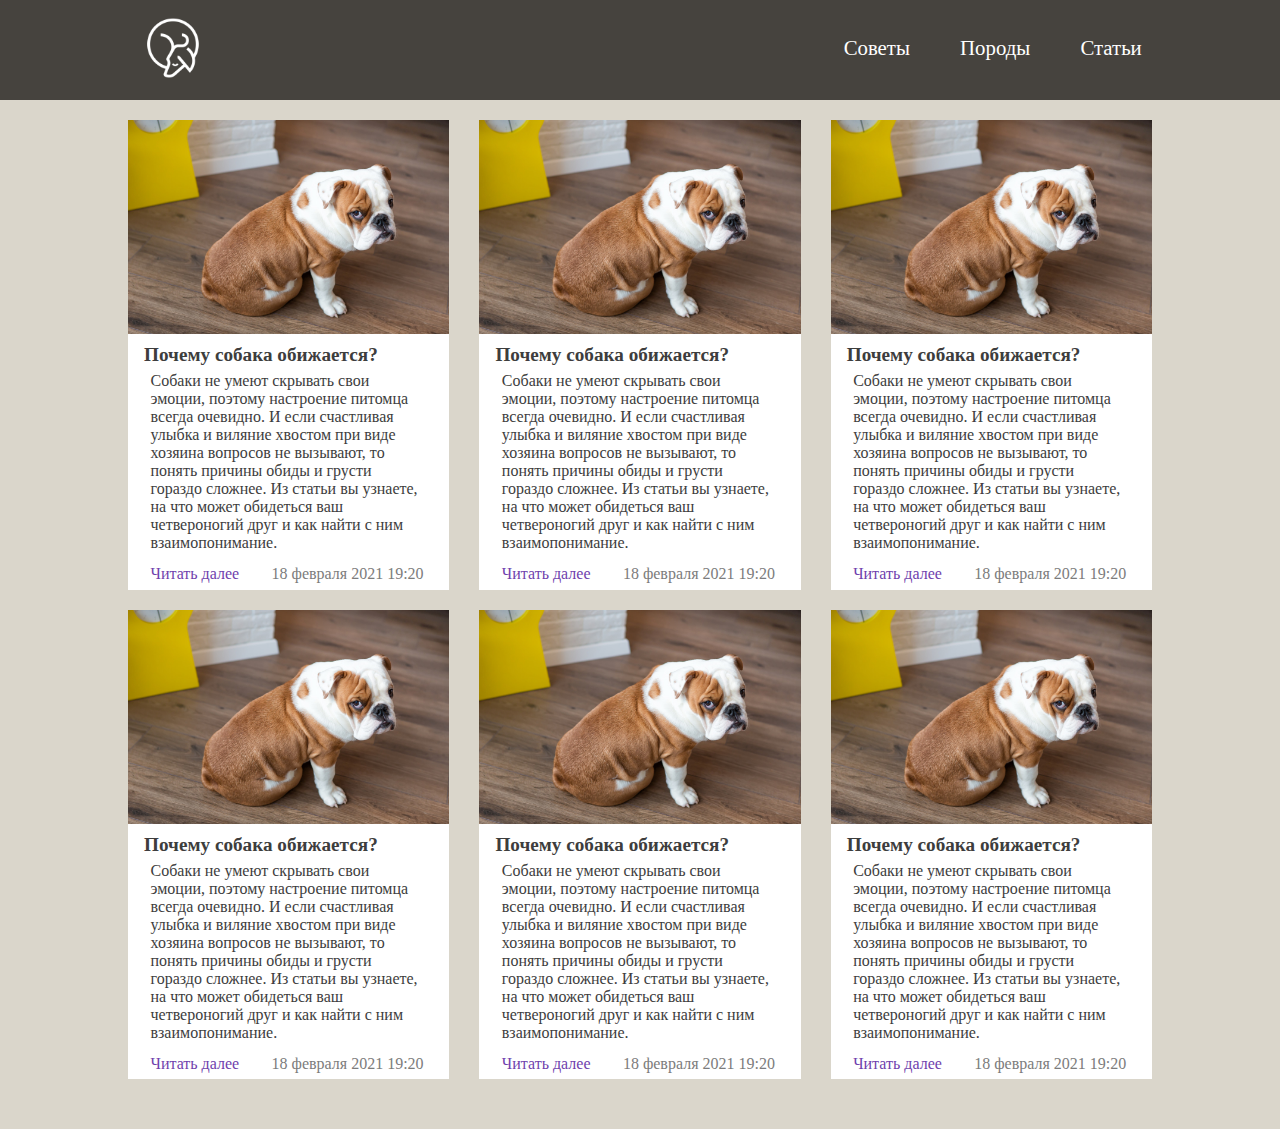
<file: article.html>
<!DOCTYPE html>
<html xmlns="http://www.w3.org/1999/xhtml">
<head>
	<meta charset="utf-8" />	
	<title>Статьи</title> 
	<link rel="stylesheet" href="style.css">
</head>
<body>
	<header>
		<div id="logo"><img src="img/logo.png" width="70" height="70" mirdgin-left = 10%/> </div>

		<span id="other">
			<a href="">Статьи</a>
			<a href="">Породы</a>
			<a href="">Советы</a>
		</span>
	</header>
		<div id="Col">
			<article>
				<a href="" title=""><img src="img/2.jpg" alt="" title=""/></a>
				<h2>Почему собака обижается?</h2>
				<p>Собаки не умеют скрывать свои эмоции, поэтому настроение питомца всегда очевидно. И если счастливая улыбка и виляние
					 хвостом при виде хозяина вопросов не вызывают, то понять причины обиды и грусти гораздо сложнее. Из статьи вы 
					 узнаете, на что может обидеться ваш четвероногий друг и как найти с ним взаимопонимание.</p>
				<p><a href="" title="">Читать далее</a><span>18 февраля 2021 19:20</span></p>
			</article>
			<article>
				<a href="" title=""><img src="img/2.jpg" alt="" title=""/></a>
				<h2>Почему собака обижается?</h2>
				<p>Собаки не умеют скрывать свои эмоции, поэтому настроение питомца всегда очевидно. И если счастливая улыбка и виляние
					 хвостом при виде хозяина вопросов не вызывают, то понять причины обиды и грусти гораздо сложнее. Из статьи вы 
					 узнаете, на что может обидеться ваш четвероногий друг и как найти с ним взаимопонимание.</p>
				<p><a href="" title="">Читать далее</a><span>18 февраля 2021 19:20</span></p>
			</article>
			<article>
				<a href="" title=""><img src="img/2.jpg" alt="" title=""/></a>
				<h2>Почему собака обижается?</h2>
				<p>Собаки не умеют скрывать свои эмоции, поэтому настроение питомца всегда очевидно. И если счастливая улыбка и виляние
					 хвостом при виде хозяина вопросов не вызывают, то понять причины обиды и грусти гораздо сложнее. Из статьи вы 
					 узнаете, на что может обидеться ваш четвероногий друг и как найти с ним взаимопонимание.</p>
				<p><a href="" title="">Читать далее</a><span>18 февраля 2021 19:20</span></p>
			</article>
			<article>
				<a href="" title=""><img src="img/2.jpg" alt="" title=""/></a>
				<h2>Почему собака обижается?</h2>
				<p>Собаки не умеют скрывать свои эмоции, поэтому настроение питомца всегда очевидно. И если счастливая улыбка и виляние
					 хвостом при виде хозяина вопросов не вызывают, то понять причины обиды и грусти гораздо сложнее. Из статьи вы 
					 узнаете, на что может обидеться ваш четвероногий друг и как найти с ним взаимопонимание.</p>
				<p><a href="" title="">Читать далее</a><span>18 февраля 2021 19:20</span></p>
			</article>
			<article>
				<a href="" title=""><img src="img/2.jpg" alt="" title=""/></a>
				<h2>Почему собака обижается?</h2>
				<p>Собаки не умеют скрывать свои эмоции, поэтому настроение питомца всегда очевидно. И если счастливая улыбка и виляние
					 хвостом при виде хозяина вопросов не вызывают, то понять причины обиды и грусти гораздо сложнее. Из статьи вы 
					 узнаете, на что может обидеться ваш четвероногий друг и как найти с ним взаимопонимание.</p>
				<p><a href="" title="">Читать далее</a><span>18 февраля 2021 19:20</span></p>
			</article>
			<article>
				<a href="" title=""><img src="img/2.jpg" alt="" title=""/></a>
				<h2>Почему собака обижается?</h2>
				<p>Собаки не умеют скрывать свои эмоции, поэтому настроение питомца всегда очевидно. И если счастливая улыбка и виляние
					 хвостом при виде хозяина вопросов не вызывают, то понять причины обиды и грусти гораздо сложнее. Из статьи вы 
					 узнаете, на что может обидеться ваш четвероногий друг и как найти с ним взаимопонимание.</p>
				<p><a href="" title="">Читать далее</a><span>18 февраля 2021 19:20</span></p>
			</article>
		</div>
</body>
</html>
</file>
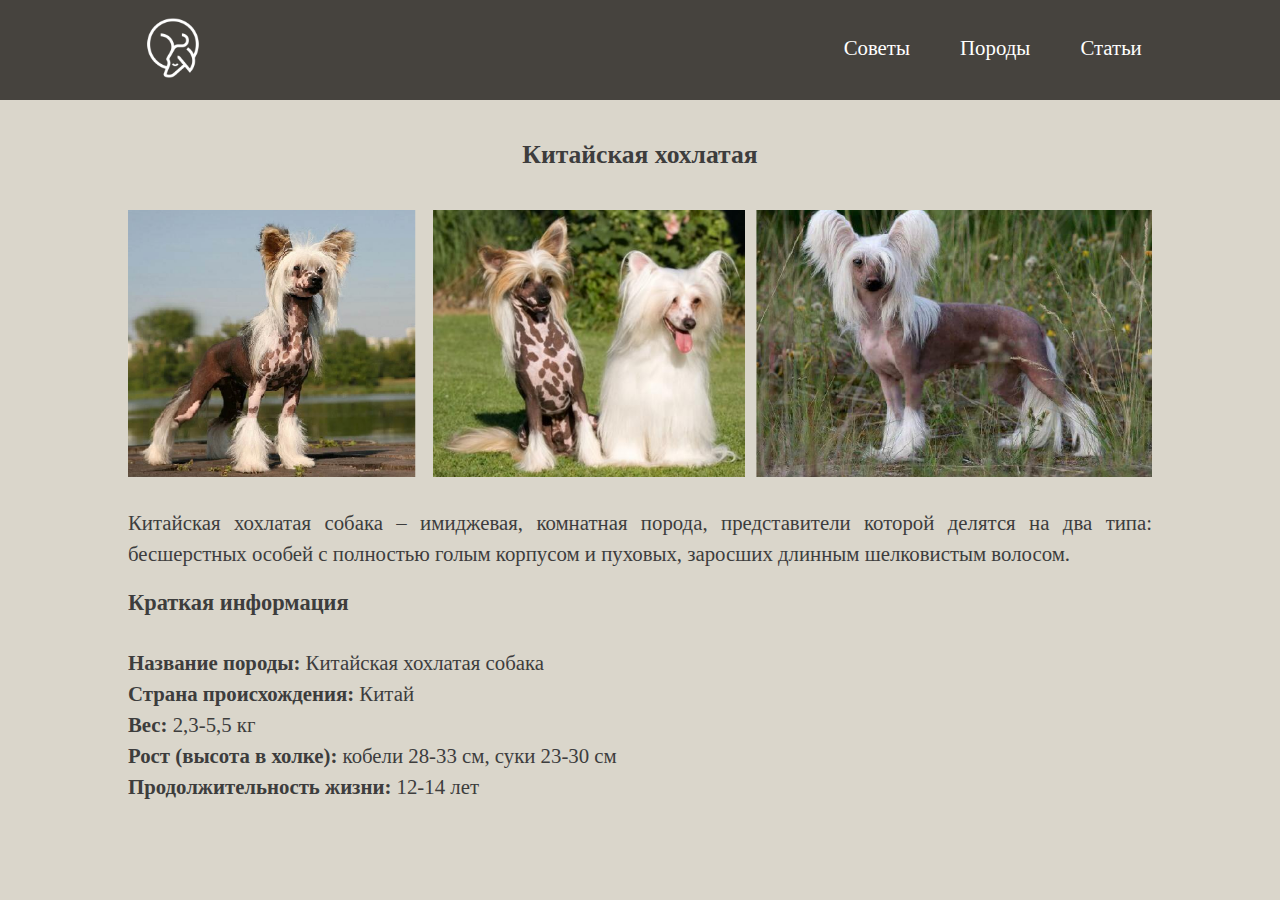
<file: breed.html>
<!DOCTYPE html>
<html xmlns="http://www.w3.org/1999/xhtml">
<head>
	<meta charset="utf-8" />	
	<title>Китайская хохлатая</title> 
	<link rel="stylesheet" href="style.css">

		
</head>
<body>
	<header>
		<div id="logo"><img src="img/logo.png" width="70" height="70" mirdgin-left = 10%/> </div>

		<span id="other">
			<a href="">Статьи</a>
			<a href="">Породы</a>
			<a href="">Советы</a>
		</span>
	</header>

	<div id="Breed">
		<short>
			<h1>Китайская хохлатая</h1>
			<a href="" title=""><img src="img/7.jpg" alt="" title="" align="left"/></a>
				<p>Китайская хохлатая собака – имиджевая, комнатная порода, представители которой делятся на два типа: бесшерстных особей с полностью голым корпусом и пуховых, заросших длинным шелковистым волосом.
			</p>
		<h2>Краткая информация</h2>
			
<p1>

	<strong>Название породы:</strong> Китайская хохлатая собака<br>
	<strong>Страна происхождения:</strong> Китай<br>
	<strong>Вес:</strong> 2,3-5,5 кг<br>
	<strong>Рост (высота в холке):</strong> кобели 28-33 см, суки 23-30 см<br>
	<strong>Продолжительность жизни:</strong> 12-14 лет<br>


</p1>


			
		</short>
	</div>

	
</body>
</html>
</file>
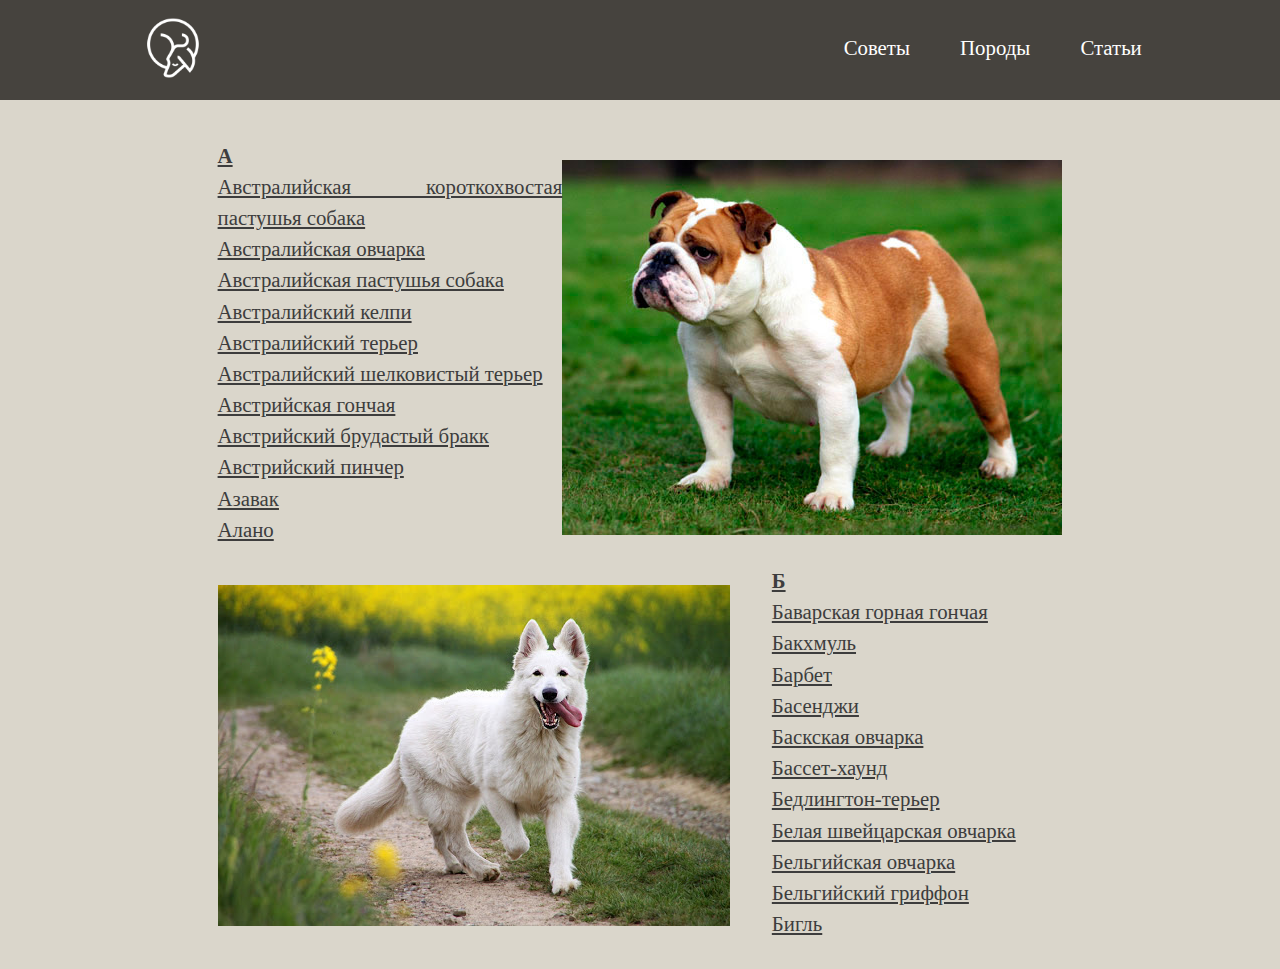
<file: list.html>
<!DOCTYPE html>
<html xmlns="http://www.w3.org/1999/xhtml">
<head>
	<meta charset="utf-8" />	
	<title>Список пород</title> 
	<link rel="stylesheet" href="style2.css">

	

</head>
<body>
	<header>
		<div id="logo"><img src="img/logo.png" width="70" height="70" mirdgin-left = 10%/> </div>

		<span id="other">
			<a href="">Статьи</a>
			<a href="">Породы</a>
			<a href="">Советы</a>
		</span>
	</header>

	<div id="List">
		<breeds>
			<p>	<a href="" title=""><img src="img/8.jpg"  alt="" title="" align="right" 
				vspace="5" hspace="5" /></a>
			 <strong>А</strong><br>
Австралийская короткохвостая пастушья собака<br>
Австралийская овчарка<br>
Австралийская пастушья собака<br>
Австралийский келпи<br>
Австралийский терьер<br>
Австралийский шелковистый терьер<br>
Австрийская гончая<br>
Австрийский брудастый бракк<br>
Австрийский пинчер<br>
Азавак<br>
Алано<br>
			</p>


			<p>	<a2 href="" title=""><img src="img/9.jpg"  alt="" title="" align="left" 
				vspace="5" hspace="5" /></a2>
			 <strong>Б</strong><br>

			 Баварская горная гончая<br>
			 Бакхмуль<br>
			 Барбет<br>
			 Басенджи<br>
			 Баскская овчарка<br>
			 Бассет-хаунд<br>
			 Бедлингтон-терьер<br>
			 Белая швейцарская овчарка<br>
			 Бельгийская овчарка<br>
			 Бельгийский гриффон<br>
			
			 Бигль<br>
			</p>
			
		</breeds>
	</div>
	
</body>
</html>
</file>
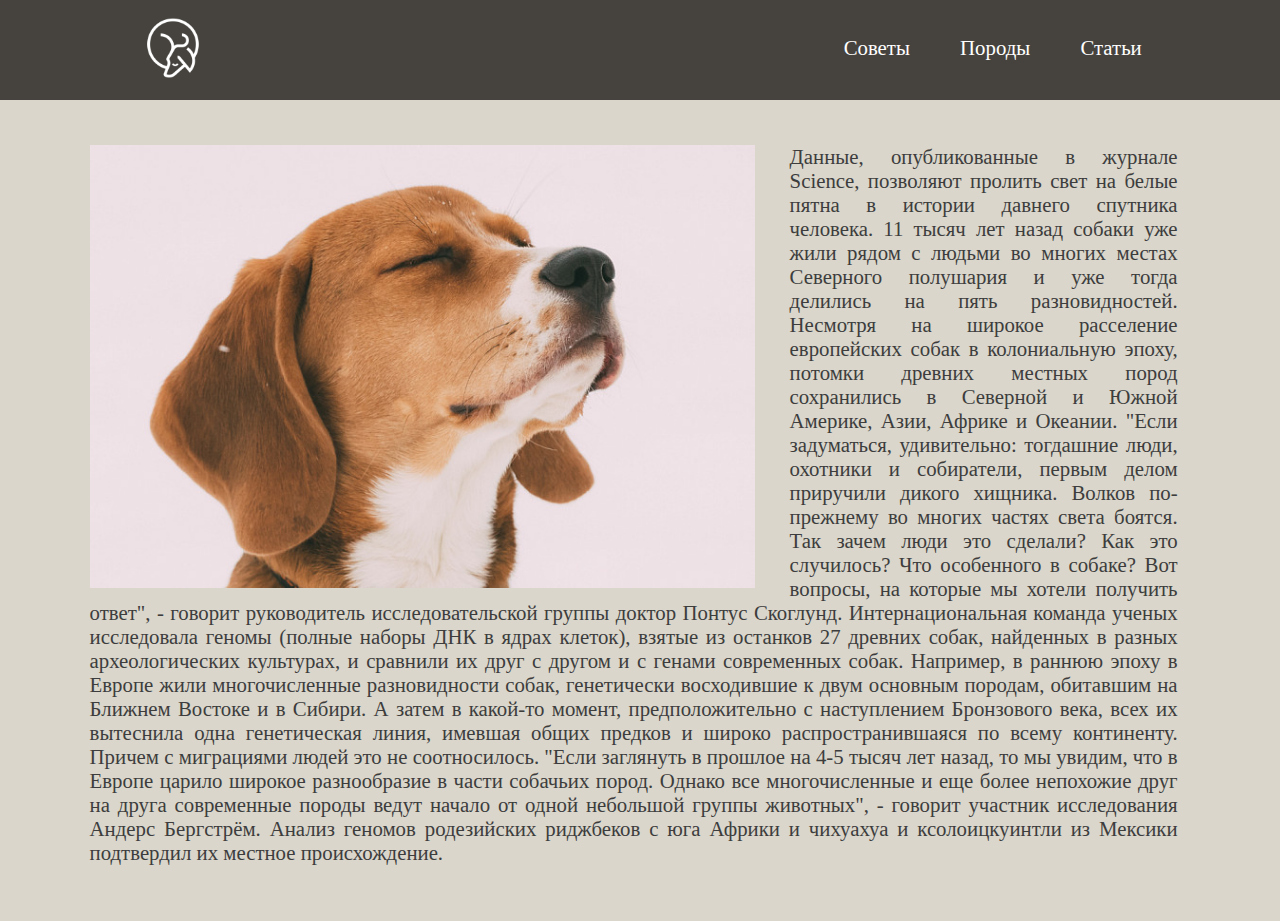
<file: main.html>
<!DOCTYPE html>
<html xmlns="http://www.w3.org/1999/xhtml">
<head>
	<meta charset="utf-8" />	
	<title>Собаки</title> 
	<link rel="stylesheet" href="style.css">

	

</head>
<body>
	<header>
		<div id="logo"><img src="img/logo.png" width="70" height="70" mirdgin-left = 10%/> </div>

		<span id="other">
			<a href="">Статьи</a>
			<a href="">Породы</a>
			<a href="">Советы</a>
		</span>
	</header>

	<div id="Page">
		<about>
			<p>	<a href="" title=""><img src="img/3.jpg" alt="" title="" align="left"/></a>
			Данные, опубликованные в журнале Science, позволяют пролить свет на белые пятна в истории давнего спутника человека.

11 тысяч лет назад собаки уже жили рядом с людьми во многих местах Северного полушария и уже тогда делились на пять разновидностей.

Несмотря на широкое расселение европейских собак в колониальную эпоху, потомки древних местных пород сохранились в Северной и Южной Америке, Азии, Африке и Океании.

"Если задуматься, удивительно: тогдашние люди, охотники и собиратели, первым делом приручили дикого хищника. Волков по-прежнему во многих частях света боятся. Так зачем люди это сделали? Как это случилось? Что особенного в собаке? Вот вопросы, на которые мы хотели получить ответ", - говорит руководитель исследовательской группы доктор Понтус Скоглунд.

Интернациональная команда ученых исследовала геномы (полные наборы ДНК в ядрах клеток), взятые из останков 27 древних собак, найденных в разных археологических культурах, и сравнили их друг с другом и с генами современных собак.
Например, в раннюю эпоху в Европе жили многочисленные разновидности собак, генетически восходившие к двум основным породам, обитавшим на Ближнем Востоке и в Сибири.

А затем в какой-то момент, предположительно с наступлением Бронзового века, всех их вытеснила одна генетическая линия, имевшая общих предков и широко распространившаяся по всему континенту. Причем с миграциями людей это не соотносилось.

"Если заглянуть в прошлое на 4-5 тысяч лет назад, то мы увидим, что в Европе царило широкое разнообразие в части собачьих пород. Однако все многочисленные и еще более непохожие друг на друга современные породы ведут начало от одной небольшой группы животных", - говорит участник исследования Андерс Бергстрём.

Анализ геномов родезийских риджбеков с юга Африки и чихуахуа и ксолоицкуинтли из Мексики подтвердил их местное происхождение.</p>
			
		</about>
	</div>


	
</body>
</html>
</file>
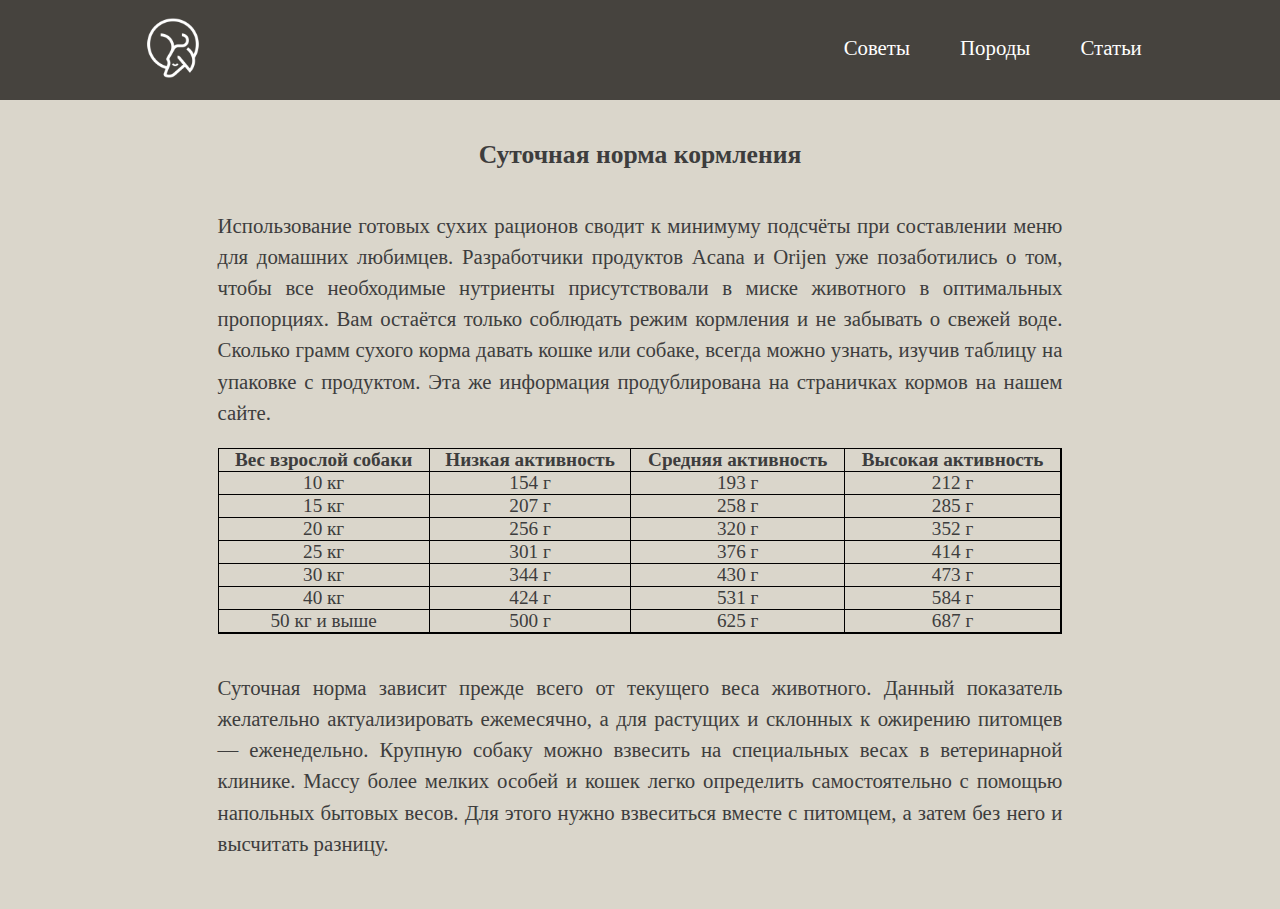
<file: table.html>
<!DOCTYPE html>
<html xmlns="http://www.w3.org/1999/xhtml">
<head>
	<meta charset="utf-8" />	
	<title>Советы</title> 
	<link rel="stylesheet" href="style3.css">
</head>
<body>
	<header>
		<div id="logo"><img src="img/logo.png" width="70" height="70" mirdgin-left = 10%/> </div>
		<span id="other">
			<a href="">Статьи</a>
			<a href="">Породы</a>
			<a href="">Советы</a>
		</span>
	</header>
	<div id="Food">
		<eating>
				<h1>Суточная норма кормления</h1><br>
				<p>Использование готовых сухих рационов сводит к минимуму подсчёты при составлении меню для домашних любимцев. Разработчики продуктов Acana и Orijen уже позаботились о том, чтобы все необходимые нутриенты присутствовали в миске животного в оптимальных пропорциях. Вам остаётся только соблюдать режим кормления и не забывать о свежей воде.

					Сколько грамм сухого корма давать кошке или собаке, всегда можно узнать, изучив таблицу на упаковке с продуктом. Эта же информация продублирована на страничках кормов на нашем сайте.</p>
				  <br>
					<table class="content-table">
					<tr>
					  <th>Вес взрослой собаки</th>
					  <th>Низкая активность</th>
					  <th>Средняя активность</th>
					  <th>Высокая активность</th>
					</tr>
					<tr>
					  <td>10 кг</td>
					  <td>154 г</td>
					  <td>193 г</td>
					  <td>212 г</td>
					</tr>
					<tr>
					  <td>15 кг</td>
					  <td>207 г</td>
					  <td>258 г</td>
					  <td>285 г</td>
					</tr>
					<tr>
					  <td>20 кг</td>
					  <td>256 г</td>
					  <td>320 г</td>
					  <td>352 г</td>
					</tr>
					<tr>
					  <td>25 кг</td>
					  <td>301 г</td>
					  <td>376 г</td>
					  <td>414 г</td>
					</tr>
					<tr>
						<td>30 кг</td>
						<td>344 г</td>
						<td>430 г</td>
						<td>473 г</td>
					  </tr>
					  <tr>
						<td>40 кг</td>
						<td>424 г</td>
						<td>531 г</td>
						<td>584 г</td>
					  </tr>
					  <tr>
						<td>50 кг и выше</td>
						<td>500 г</td>
						<td>625 г</td>
						<td>687 г</td>
					  </tr>
					<tr>
					  <td></td>
					  <td></td>
					  <td></td>
					  <td></td>
					  <td></td>
					</tr>
				</table>
				<br>
				<p>Суточная норма зависит прежде всего от текущего веса животного. Данный показатель желательно актуализировать ежемесячно, а для растущих и склонных к ожирению питомцев — еженедельно. Крупную собаку можно взвесить на специальных весах в ветеринарной клинике. Массу более мелких особей и кошек легко определить самостоятельно с помощью напольных бытовых весов. Для этого нужно взвеситься вместе с питомцем, а затем без него и высчитать разницу.</p>
			</eating>
	</div>	
</body>
</html>
</file>
<file: style.css>
@charset "utf-8";

* {
	margin: 0;
	padding: 0;
	outline: none;
}

iframe {
	max-width: 100%;
	float: left;
}

a, *:hover {
	text-decoration: none;
	-webkit-transition: all.6s ease;
	-moz-transition: all.6s ease;
	-o-transition: all.6s ease;
	-ms-transition: all.6s ease;
	transition: all.6s ease;
}

body {
	background-color: #dad6cb;
	width: 100%;
	height: 100%;
	float: left;
}


/*шапка*/

header {
	width: 98%;
	float: left;
	padding: 1%;
	background-color: #46433e;
}
header span#other {
	float: right;
	width: 40%;
	margin-top: 20px;
	margin-right: 10%;
}
header div#logo {
	float: left;
	margin-left: 10%;
}

/*статьи */

article {
	width: 100%;
	background-color: #fff;
	margin-right: 10%;
	margin-bottom: 20px;
	float: left;
}

article img {
	width: 100%;
	float: left;
	margin-bottom: 10px;
}

article a {
	float: left;
	color: #6f3fad; 
	font-size: 1.0em
}

article span {
	float: right;
	color: #7c7c7c;
	font-size: 1.0em
}

@media (min-width: 1000px) {
	#Col {
		width: 80%;
		margin-top: 20px;
		margin-bottom: 30px;
		margin-left: 10%;
		float: left;
		columns: 3;
		column-gap: 30px;
	}

	article h2 {
		font-size: 1.2em;
		color: #3d3d3d;
		width: 90%;
		margin-left: 5%;
		float: left;
	}

	article p {
		font-size: 1em;
		color: #3d3d3d;
		width: 85%;
		margin: 2% 7%;
		float: left;
	}
		
	header span#other a {
		color: white;
		float: right;
		margin-left: 10%;
		font-size: 1.3em;
		line-height: 30px;
	}
}

@media (min-width: 700px) and (max-width: 999px) {
	#Col {
		width: 90%;
		margin-top: 20px;
		margin-bottom: 30px;
		margin-left: 5%;
		float: left;
		columns: 2;
		column-gap: 30px;
	}

	article h2 {
		font-size: 1.3em;
		color: #3d3d3d;
		width: 90%;
		margin-left: 5%;
		float: left;
	}

	article p {
		font-size: 1.1em;
		color: #3d3d3d;
		width: 85%;
		margin: 2% 7%;
		float: left;
	}

	header a#logo {
		font-size: 1.7em;
		color: white;
		float: left;
		width: 15%;
		margin-top: 10px;
		margin-left: 15%;
	}

	header span#other {
		float: right;
		width: 60%;
		margin-right: 10%;
	}
	
	
	header span#other a {
		color: white;
		float: right;
		margin-left: 10%;
		font-size: 1.3em;
		line-height: 50px;
	}
	article img {
		width: 100%;
		float: center;
		margin-bottom: 10px;
	}
}

@media (max-width: 699px) {
	#Col {
		width: 100%;
		margin-top: 20px;
		margin-bottom: 30px;
		float: left;
	}

	article h2 {
		font-size: 1.4em;
		color: #3d3d3d;
		width: 90%;
		margin-left: 5%;
		float: left;
	}

	article p {
		font-size: 1.2em;
		color: #3d3d3d;
		width: 85%;
		margin: 2% 7%;
		float: left;
	}


	header span#other a {
		color: white;
		float: right;
		margin-left: 10%;
		font-size: 1.3em;
		line-height: 50px;
	}

	article img {
		width: 100%;
		float: center;
		margin-bottom: 10px;
	}
	
}

#Page {
	width: 100%;
	margin-top: 20px;
	margin-bottom: 30px;
	margin-left: 0%;
	float: left;
}

about {
	width: 100%;
	float: left;
}

about img {
	width: 95%;
	float: left;
}

about a {
	float: left;
	color: #6f3fad; 
	font-size: 1.0em
}

about p {
	font-size: 1.3em;
	color: #3d3d3d;
	width: 85%;
	margin: 2% 7%;
	float: left;
	text-align: justify;
}

#Breed {
	width: 80%;
	margin-top: 20px;
	margin-bottom: 30px;
	margin-left: 10%;
	float: left;
}

short {
	width: 100%;
	float: left;
}

short img {
	width: 100%;
	float: left;
	
	margin-top: 20px;
	margin-bottom: 10px;
}

short a {
	float: left;
}

short p {
	font-size: 1.3em;
	color: #3d3d3d;
	width: 100%;
	float: left;
	
	line-height: 1.5;
	margin-top: 20px;
	text-align: justify;
}

short h1 {
	font-size: 1.6em;
	color: #3d3d3d;
	width: 100%;
	margin-top: 20px;
	margin-bottom: 20px;
	float: left;
	text-align: center;
}
short h2 {
	font-size: 1.4em;
	color: #3d3d3d;
	width: 100%;
	margin-top: 2%;
	margin-bottom: 1%;
	float: left;
	text-align: left;
}

short p1 {
	font-size: 1.3em;
	color: #3d3d3d;
	width: 100%;
	float: left;
	line-height: 1.5;
	margin-top: 2%;
	text-align: justify;
}

#List {
	width: 80%;
	margin-top: 20px;
	margin-bottom: 30px;
	margin-left: 10%;
	float: left;
}

list {
	width: 100%;
	float: left;
}

list img {
	width: 100%;
	float: right;
	margin-top: 20px;
	margin-bottom: 10px;
}

list a {
	float: left;
}

list p {
	font-size: 1.3em;
	color: #3d3d3d;
	width: 100%;
	float: left;
	text-decoration: underline;
	line-height: 1.5;
	margin-top: 20px;
	text-align: justify;
}

list h1 {
	font-size: 1.6em;
	color: #3d3d3d;
	width: 100%;
	margin-top: 20px;
	margin-bottom: 20px;
	float: left;
	text-align: center;
	text-decoration: underline;
}
list h2 {
	font-size: 1.4em;
	color: #3d3d3d;
	width: 100%;
	margin-top: 2%;
	margin-bottom: 1%;
	float: left;
	text-align: left;
	text-decoration: underline;
}

list p1 {
	font-size: 1.3em;
	color: #3d3d3d;
	width: 100%;
	float: left;
	line-height: 1.5;
	margin-top: 2%;
	text-align: justify;
	text-decoration: underline;
}
</file>
<file: style2.css>
@charset "utf-8";

* {
	margin: 0;
	padding: 0;
	outline: none;
}

iframe {
	max-width: 100%;
	float: left;
}

a, *:hover {
	text-decoration: none;
	-webkit-transition: all.6s ease;
	-moz-transition: all.6s ease;
	-o-transition: all.6s ease;
	-ms-transition: all.6s ease;
	transition: all.6s ease;
}

body {
	background-color: #dad6cb;
	width: 100%;
	height: 100%;
	float: left;
}



/*шапка*/

header {
	width: 98%;
	float: left;
	padding: 1%;
	background-color: #46433e;
}
header span#other {
	float: right;
	width: 40%;
	margin-top: 20px;
	margin-right: 10%;
}
header div#logo {
	float: left;
	margin-left: 10%;
}


@media (min-width: 1000px) {
	
	header span#other a {
		color: white;
		float: right;
		margin-left: 10%;
		font-size: 1.3em;
		line-height: 30px;
	}
	#List {
		width: 66%;
		margin-top: 20px;
		margin-bottom: 30px;
		margin-left: 17%;
		float: left;
	}
	breeds p {
		font-size: 1.3em;
		color: #3d3d3d;
		width: 100%;
		float: left;
		text-decoration: underline;
		line-height: 1.5;
		margin-top: 20px;
		text-align: justify;
	}
}

@media (min-width: 700px) and (max-width: 999px) {
	
	header span#other a {
		color: white;
		float: right;
		margin-left: 10%;
		font-size: 1.3em;
		line-height: 50px;
	}
	#List {
		width: 90%;
		margin-top: 20px;
		margin-bottom: 30px;
		margin-left: 5%;
		float: left;
	}
	breeds p {
		font-size: 1.3em;
		color: #3d3d3d;
		width: 100%;
		float: left;
		text-decoration: underline;
		line-height: 1.5;
		margin-top: 20px;
		margin-right: 20px;
		text-align: center;
	}
}

@media (max-width: 699px) {
	
	header span#other a {
		color: white;
		float: right;
		margin-left: 10%;
		font-size: 1.3em;
		line-height: 50px;
	}
	#List {
		width: 100%;
		margin-top: 20px;
		margin-bottom: 30px;
		float: left;
	}
	breeds p {
		font-size: 1.3em;
		color: #3d3d3d;
		width: 100%;
		float: left;
		text-decoration: underline;
		line-height: 1.5;
		margin-top: 20px;
		text-align: center;
	}
}



breeds {
	width: 100%;
	float: left;
}

breeds img {
	width: 100%;
	margin-top: 20px;
	margin-bottom: 10px;
}

breeds a {
	float: right
}
breeds a2 {
	float: left;
	margin-right: 5%;
}





breeds h1 {
	font-size: 1.6em;
	color: #3d3d3d;
	width: 100%;
	margin-top: 20px;
	margin-bottom: 20px;
	float: left;
	text-align: center;
	text-decoration: underline;
}
breeds h2 {
	font-size: 1.4em;
	color: #3d3d3d;
	width: 100%;
	margin-top: 2%;
	margin-bottom: 1%;
	float: left;
	text-align: left;
	text-decoration: underline;
}

breeds p1 {
	font-size: 1.3em;
	color: #3d3d3d;
	width: 100%;
	float: left;
	line-height: 1.5;
	margin-top: 2%;
	text-align: justify;
	text-decoration: underline;
}
</file>
<file: style3.css>
@charset "utf-8";

* {
	margin: 0;
	padding: 0;
	outline: none;
}

iframe {
	max-width: 100%;
	float: left;
}

a, *:hover {
	text-decoration: none;
	-webkit-transition: all.6s ease;
	-moz-transition: all.6s ease;
	-o-transition: all.6s ease;
	-ms-transition: all.6s ease;
	transition: all.6s ease;
}

body {
	background-color: #dad6cb;
	width: 100%;
	height: 100%;
	float: left;
}



/*шапка*/

header {
	width: 98%;
	float: left;
	padding: 1%;
	background-color: #46433e;
}
header span#other {
	float: right;
	width: 40%;
	margin-top: 20px;
	margin-right: 10%;
}
header div#logo {
	float: left;
	margin-left: 10%;
}


@media (min-width: 1000px) {
	
	header span#other a {
		color: white;
		float: right;
		margin-left: 10%;
		font-size: 1.3em;
		line-height: 30px;
	}
	#Food {
		width: 66%;
		margin-top: 20px;
		margin-bottom: 30px;
		margin-left: 17%;
		float: left;
	}
	eating p {
		font-size: 1.3em;
		color: #3d3d3d;
		width: 100%;
		float: left;
		line-height: 1.5;
		margin-top: 20px;
        
	margin-bottom: 20px;
		text-align: justify;
	}
}

@media (min-width: 700px) and (max-width: 999px) {
	
	header span#other a {
		color: white;
		float: right;
		margin-left: 10%;
		font-size: 1.3em;
		line-height: 50px;
	}
	#Food {
		width: 90%;
		margin-top: 20px;
		margin-bottom: 30px;
		margin-left: 5%;
		float: left;
	}
	eating p {
		font-size: 1.3em;
		color: #3d3d3d;
		width: 100%;
		float: left;
		line-height: 1.5;
		margin-top: 20px;
		margin-right: 20px;
		
		text-align: justify;;
	}
}

@media (max-width: 699px) {
	
	header span#other a {
		color: white;
		float: right;
		margin-left: 10%;
		font-size: 1.3em;
		line-height: 50px;
	}
	#Food {
		width: 98%;
        
		margin-left: 1%;
		margin-top: 20px;
		margin-bottom: 30px;
		float: left;
	}
	eating p {
		font-size: 1.3em;
		color: #3d3d3d;
		width: 100%;
		float: left;
		line-height: 1.5;
		margin-top: 20px;
		text-align: justify;
	}
}

.common-table-el,
.nav td,
.content-table,
.content-table tr td,
.content-table tr th {
  border: 1px solid black;
  color: #3d3d3d;
  border-collapse: collapse;
  float: center;
  text-align: center;
}

.content-table {
    width: 100%;
    text-align: center;
    font-size: 1.2em;
    
  }


eating h1 {
	font-size: 1.6em;
	color: #3d3d3d;
	width: 100%;
	margin-top: 20px;
	margin-bottom: 20px;
	float: left;
	text-align: center;
}
</file>
